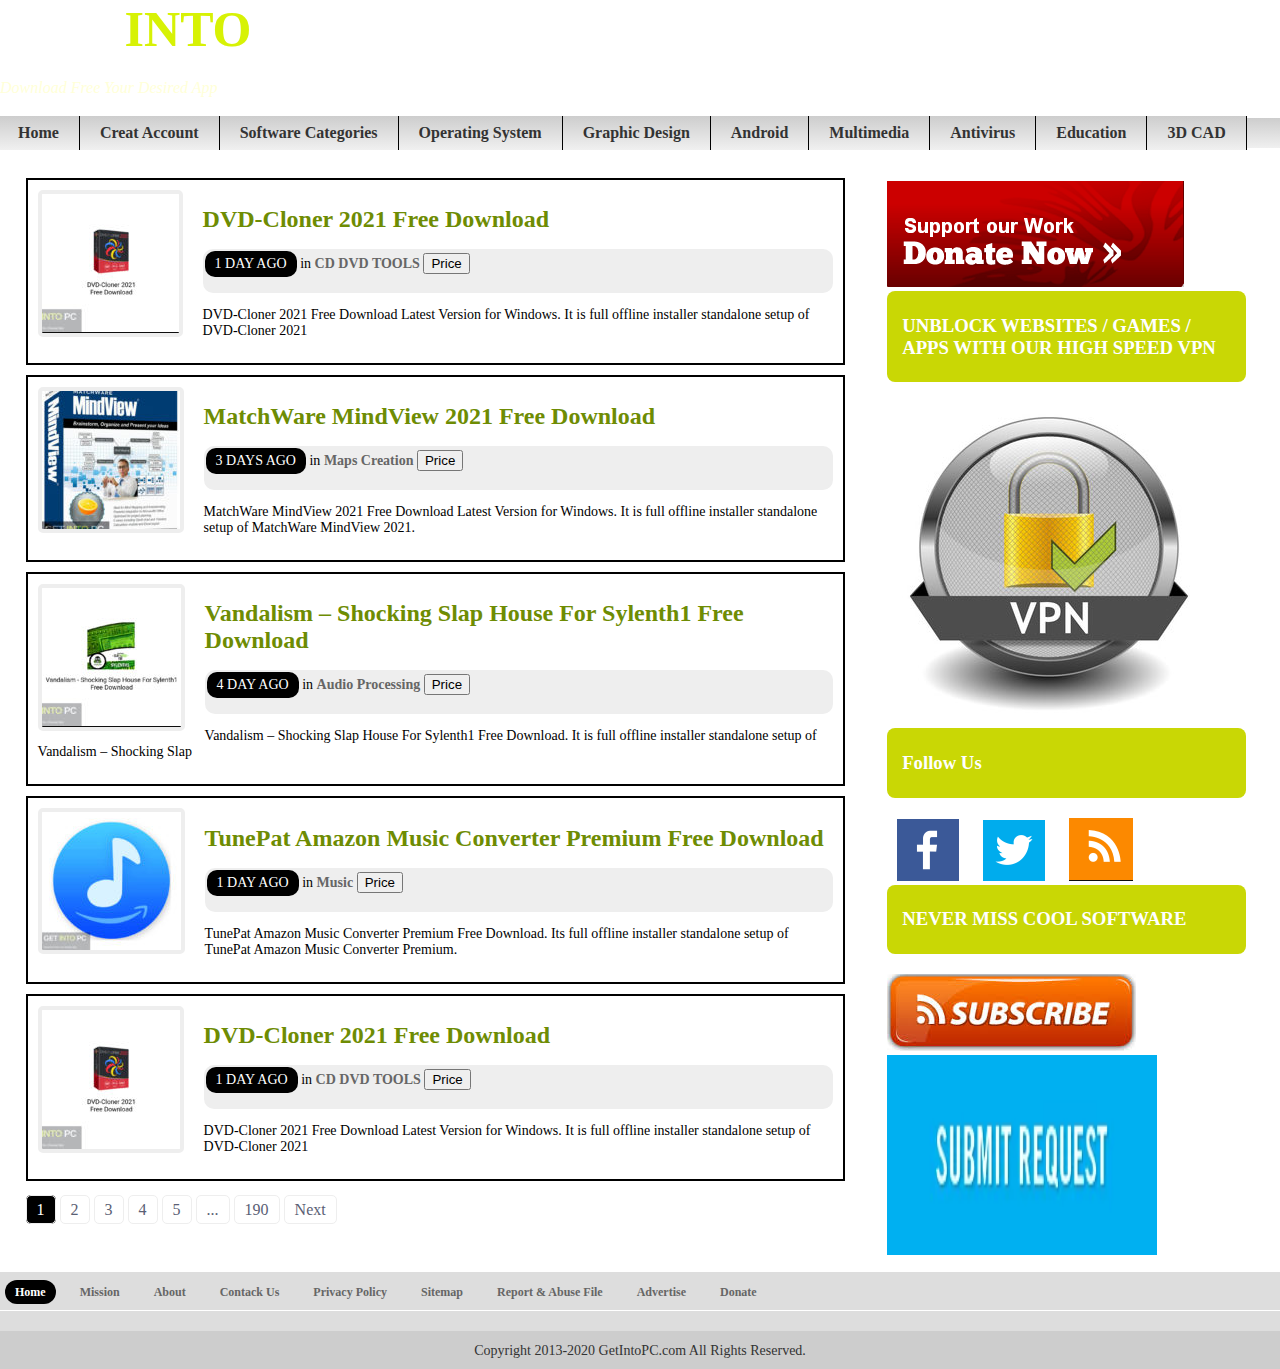
<file: index.html>
<!DOCTYPE html>
<html lang="en">

<head>
<meta charset="UTF-8">
<meta name="viewport" content="width=device-width, initial-scale=1">
<link rel="stylesheet" href="style.css">
<title>GET INTO PC</title>
</head>

<body>
<div>
<span class="logo logo-1" onmouseover = "style.color= 'red'" onmouseout = "style.color = 'white'">GET</span>
<span class="logo logo-2"onmouseover = "style.color= 'white'" onmouseout = "style.color = '#d7f205'">INTO</span>
<span class="logo logo-1" onmouseover = "style.color= 'red'" onmouseout = "style.color = 'white'">PC</span>

<div><span class="subtitle">Download Free Your Desired App</span></div>
</div>

<div class="nav">
<a class="nav-menu" href="#">Home</a>
<a class="nav-menu" href="form.html">Creat Account</a>
<a class="nav-menu" href="#">Software Categories</a>
<a class="nav-menu" href="#">Operating System</a>
<a class="nav-menu" href="#">Graphic Design</a>
<a class="nav-menu" href="#">Android</a>
<a class="nav-menu" href="#">Multimedia</a>
<a class="nav-menu" href="#">Antivirus</a>
<a class="nav-menu" href="#">Education</a>
<a class="nav-menu" href="#">3D CAD</a>
</div>

 <div class="content">
 <div class="main-content">
 <div class="item">
 <img class="feature-image" src="DVD.png" alt="Tst">
 
 <div class="details">
 <div>
 <a href="software-page.html">
 <h1>DVD-Cloner 2021 Free Download</h1>
 </a>
</div>

<div class="item-info">
<div class="item-date">1 DAY AGO</div>
in <a href="">CD DVD TOOLS</a>

<button onclick="Value()">Price</button>
<p id="fixed"></p>

<script>

function Value(){
    var discount=document.querySelector("#fixed");
    discount.innerHTML="750 TK";
}
</script>

</div>

<div>
<p>DVD-Cloner 2021 Free Download Latest Version for Windows. It is full offline installer standalone setup of DVD-Cloner 2021</p>
  
</div>
<div>
 

</div>
</div>
</div>
<div class="item">
<img class="feature-image" src="Mindview.png" alt="Tst">
<div class="details">
<div>
<a href="software-page.html">
<h1>MatchWare MindView 2021 Free Download</h1>
</a>
</div>

<div class="item-info">
<div class="item-date">3 DAYS AGO</div>
in <a href="">Maps Creation</a>

<button onclick="Value()">Price</button>
<p id="fixed"></p>

<script>

function Value(){
    var discount=document.querySelector("#fixed");
    discount.innerHTML="850 TK";
}
</script>

</div>

<div>
<p>MatchWare MindView 2021 Free Download Latest Version for Windows. It is full offline installer standalone setup of MatchWare MindView 2021.</p>
</div>
</div>
</div>
<div class="item">
<img class="feature-image" src="Vandalism.png" alt="Tst">
<div class="details">
<div>
<a href="software-page.html">
<h1>Vandalism – Shocking Slap House For Sylenth1 Free Download</h1>
</a>
</div>

<div class="item-info">
<div class="item-date">4 DAY AGO</div>
in <a href="">Audio Processing</a>

<button onclick="Value()">Price</button>
<p id="fixed"></p>

<script>

function Value(){
    var discount=document.querySelector("#fixed");
    discount.innerHTML="750 TK";
}
</script>
 </div>

<div>
<p>Vandalism – Shocking Slap House For Sylenth1 Free Download. It is full offline installer standalone setup of Vandalism – Shocking Slap</p>
</div>
 </div>
</div>
<div class="item">
<img class="feature-image" src="tune.png" alt="Tst">
 <div class="details">
 <div>
 <a href="software-page.html">
 <h1>TunePat Amazon Music Converter Premium Free Download</h1>
 </a>
 </div>

 <div class="item-info">
 <div class="item-date">1 DAY AGO</div> in <a href="">Music</a>
 <button onclick="Value()">Price</button>
<p id="fixed"></p>

<script>

function Value(){
    var discount=document.querySelector("#fixed");
    discount.innerHTML="750 TK";
}
</script>
 </div>

 <div>
<p>TunePat Amazon Music Converter Premium Free Download. Its full offline installer standalone setup of TunePat Amazon Music Converter Premium.</p>
</div>
</div>
</div>
<div class="item">
<img class="feature-image" src="DVD2.png" alt="Tst">
<div class="details">
<div>
<a href="software-page.html">
<h1>DVD-Cloner 2021 Free Download</h1>
</a>
</div>

<div class="item-info">
<div class="item-date">1 DAY AGO</div>
in <a href="">CD DVD TOOLS</a>
<button onclick="Value()">Price</button>
<p id="fixed"></p>

<script>

function Value(){
    var discount=document.querySelector("#fixed");
    discount.innerHTML="750 TK";
}
</script>
</div>

<div>
<p>DVD-Cloner 2021 Free Download Latest Version for Windows. It is full offline installer standalone setup of DVD-Cloner 2021</p>
</div>
</div>
</div>

<div class="pagination">
<span class="page active">1</span>
<a class="page" href="">2</a>
<a class="page" href="">3</a>
<a class="page" href="">4</a>
<a class="page" href="">5</a>
<span class="page">...</span>
<a class="page" href="">190</a>
<a class="page" href="">Next</a>
</div>

</div>
<div class="right-side">
<div class="right-content">

<img src="Screenshot_1.png" alt="">
<div class="title-banner">
<h3>UNBLOCK WEBSITES / GAMES / APPS WITH OUR HIGH SPEED VPN </h3>
</div>

<img src="VPN.png" alt="">

<div class="title-banner">
<h3>Follow Us</h3>
</div>
<div>

<a href="#">
<img src="facebook.png" alt="">
</a>
<a href="#">
<img src="twitter.png" alt="">
</a>
<a href="#"><img src="zeet.png" alt="">
</a>
</div>

<div class="title-banner">
<h3>NEVER MISS COOL SOFTWARE</h3>
</div>

<img src="Subscribe.png" alt="">


<img onmouseover="bigImg(this)" onmouseout="normalImg(this)" border="0" src="submit.png" alt="Smiley" width="270" height="200">
<script>function bigImg(x) {
		x.style.height = "90px";
		x.style.width = "360px";
		}

		function normalImg(x) {
		x.style.height = "60px";
		x.style.width = "240px";
		}
		</script>
</div>
</div>

<div class="bottom-nav">
<ul>
<li>
<a class="active" href="/">Home</a>
</li>
<li>
<a href="mission.html">Mission</a>
</li>
<li>
<a href="about.html">About</a>
</li>
<li>
<a href="contack.html">Contack Us</a>
</li>
<li>
<a href="policy.html">Privacy Policy</a>
</li>
<li>
<a href="sitemap.html">Sitemap</a>
</li>
<li>
<a href="report.html">Report & Abuse File</a>
</li>
<li>
<a href="advertise.html">Advertise</a>
</li>
<li>
<a href="donate.html">Donate</a>
</li>
</ul>
</div>
<div class="empty">

</div>
<div class="bottom-nav">

</div>

<div class="footer">
<span>Copyright 2013-2020 GetIntoPC.com All Rights Reserved.</span>
</div>

</div>



</body>

</html>
</file>
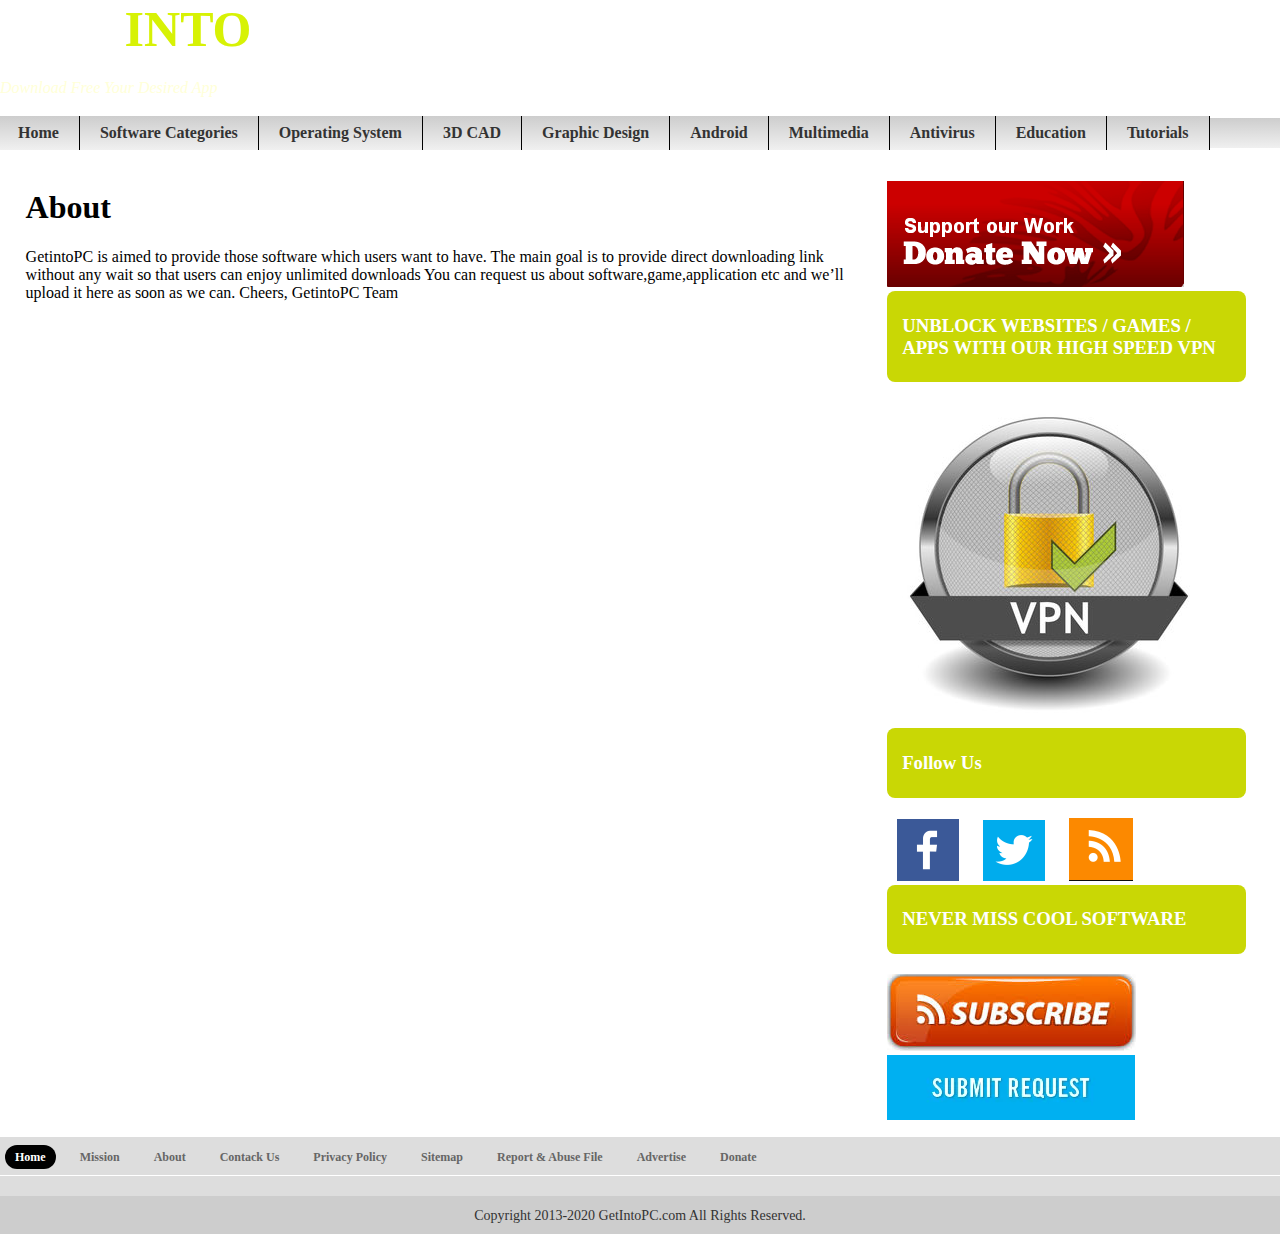
<file: about.html>
<!DOCTYPE html>
<html lang="en">

<head>
<meta charset="UTF-8">
<meta name="viewport" content="width=device-width, initial-scale=1">
<link rel="stylesheet" href="style.css">
<title>GET INTO PC</title>
</head>

<body>
<div>
<span class="logo logo-1">GET</span> <span class="logo logo-2">INTO</span> <span class="logo logo-1">PC</span>

<div><span class="subtitle">Download Free Your Desired App</span></div>
</div>

<div class="nav">
<a class="nav-menu" href="#">Home</a>
<a class="nav-menu" href="#">Software Categories</a>
<a class="nav-menu" href="#">Operating System</a>
<a class="nav-menu" href="#">3D CAD</a>
<a class="nav-menu" href="#">Graphic Design</a>
<a class="nav-menu" href="#">Android</a>
<a class="nav-menu" href="#">Multimedia</a>
<a class="nav-menu" href="#">Antivirus</a>
<a class="nav-menu" href="#">Education</a>
<a class="nav-menu" href="#">Tutorials</a>

</div>

 <div class="content">
 <div class="main-content">
 <h1>About</h1>

 <P>GetintoPC is aimed to provide those software which users want to have. 
 The main goal is to provide direct downloading link without any wait so that users can enjoy unlimited downloads You can request us about software,game,application etc and we’ll upload it here as soon as we can.
 Cheers, GetintoPC Team</P>

</div>
<div class="right-side">

<div class="right-content">
<img src="Screenshot_1.png" alt="">
<div class="title-banner">
<h3>UNBLOCK WEBSITES / GAMES / APPS WITH OUR HIGH SPEED VPN </h3>
</div>

<img src="VPN.png" alt="">

<div class="title-banner">
<h3>Follow Us</h3>
</div>
<div>

<a href="#">
<img src="facebook.png" alt="">
</a>
<a href="#">
<img src="twitter.png" alt="">
</a>
<a href="#">
<img src="zeet.png" alt="">
</a>
</div>

<div class="title-banner">
<h3>NEVER MISS COOL SOFTWARE</h3>
</div>

<img src="Subscribe.png" alt="">

<img src="submit.png" alt="">
 </div>
 </div>

 <div class="bottom-nav">
 <ul>
 <li>
 <a class="active" href="/">Home</a>
 </li>
 <li>
 <a href="mission.html">Mission</a>
 </li>
 <li>
 <a href="about.html">About</a>
 </li>
 <li>
<a href="contack.html">Contack Us</a>
</li>
<li>
<a href="policy.html">Privacy Policy</a>
</li>
<li>
<a href="sitemap.html">Sitemap</a>
</li>
<li>
<a href="report.html">Report & Abuse File</a>
</li>
<li>
<a href="advertise.html">Advertise</a>
</li>
<li>
<a href="donate.html">Donate</a>
</li>
</ul>
</div>
<div class="empty">

</div>
<div class="bottom-nav">

</div>

<div class="footer">
<span>Copyright 2013-2020 GetIntoPC.com All Rights Reserved.</span>
</div>

</div>



</body>

</html>
</file>
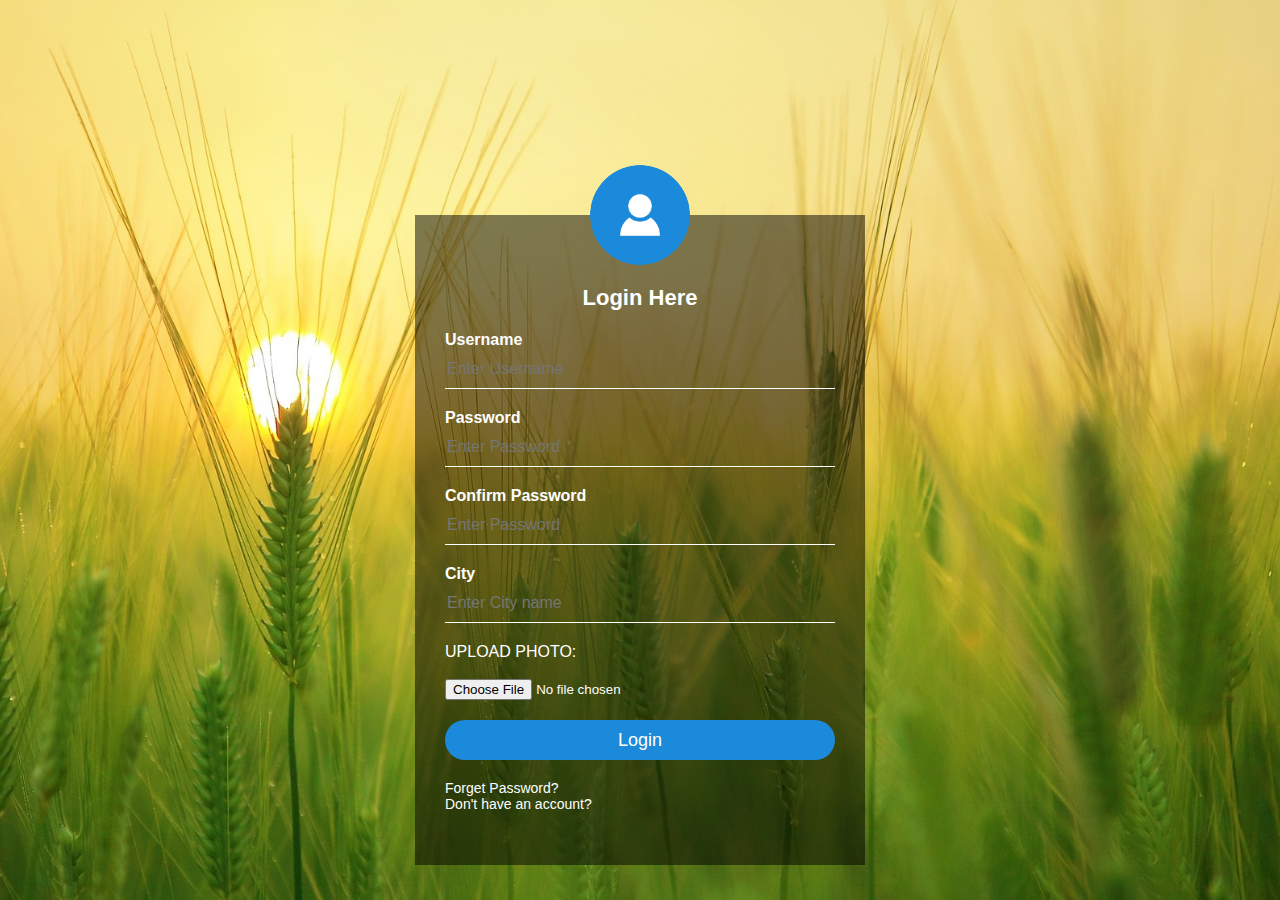
<file: form.html>
<html>
<head>
    <title> Transparent Login Form Design </title>
    <link rel="stylesheet" type="text/css" href="styl.css">
<script>
function myFunction1(){ 
alert("log in sucessfully");
} 
</script>	
</head>
    <body>
    <div class="login-box">
    <img src="avatar.png" class="avatar">
        <h1>Login Here</h1>
            <form onsubmit="myFunction1()">
            <p>Username</p>
            <input type="text" name="username" placeholder="Enter Username" required>
            <p>Password</p>
            <input type="password" name="password" placeholder="Enter Password" required>
            <p>Confirm Password</p>
            <input type="password" name="Confirm password" placeholder="Enter Password" required>
            <p>City</p>
            <input type="text" name="City" placeholder="Enter City name">
             
            <tr>
                <td align="center">UPLOAD PHOTO:</td><br><br>
                <td><input type="file" name="photo"></td>
                
                </tr><br>
               
               
            <input type="submit" name="submit" value="Login"><br>
            <a href="#">Forget Password?<br>Don't have an account?</a>    
            </form>
        
        
        </div>
    
    </body>
</html>
</file>
<file: style.css>
body {
	background: url("https://getintopc.com/wp-content/uploads/stains_texture_background_dark_50791_1920x1080.jpg")
		no-repeat center center fixed;
	background-size: cover;
	font-family: Segoe UI;
	max-width: 1440px;
	margin: 0px auto;
}

.logo {
	font-family: Verdana;
	font-weight: bold;
	font-size: 50px;
	margin: 0px 5px;
}

.logo-1 {
	color: #ffffff;
}
.logo-2 {
	color: #d7f205;
}

.subtitle {
	line-height: 60px;
	font-family: Verdana;
	color: #ffffd8;
	font-style: italic;
}

.nav {
	background-image: linear-gradient(rgb(205, 205, 205), rgb(240, 240, 240));
	margin-bottom: 20px;
}

.nav-menu {
	color: #333333;
	font-weight: bold;
	display: inline-block;
	background-image: linear-gradient(rgb(205, 205, 205), rgb(240, 240, 240));
	padding: 8px 20px;
	border-right: solid black 1px;
	margin: -2px;
	text-decoration: none;
}
.nav-menu:hover {
	color: #007cba;
	background-image: linear-gradient(rgb(240, 240, 240), rgb(280, 280, 280));
}

.content {
	background-color: white;
	width: 100%;
}

.main-content {
	display: inline-block;
	width: 64%;
	padding: 0% 2%;
}

.right-side {
	display: inline-block;
	vertical-align: top;
	width: 28%;
	padding: 1%;
}

.right-content {
	margin-left: auto;
	margin-right: auto;
}

.item {
	border: solid black 2px;
	padding: 10px;
	margin: 10px 0px;
}

.feature-image {
	float: left;
	margin-right: 20px;
	border: solid #eee 4px;
	border-radius: 5px;
}

/* .feature-image::after{
	content: "";
	display: inline;
	clear: left;
  } */

.details {
}

.details h1 {
	color: #6e8c03;
	font-size: 24px;
}
.details p {
	font-size: 14px;
}
.details a {
	text-decoration: none;
}

.item-info {
	overflow: hidden;
	border: solid #eee 2px;
	border-radius: 10px;
	background-color: #eee;
	font-size: 14px;
}
.item-date {
	background-color: Black;
	display: inline-block;
	color: white;
	padding: 5px 10px;
	border-radius: 10px;
}

.item-info a {
	font-weight: bold;
	color: #666;
}

.pagination {
	margin: 20px 0px;
}
.page {
	color: #5a6074;
	padding: 5px 10px;
	border: solid #eee 1px;
	border-radius: 5px;
	background: white;
	text-decoration: none;
}
.page:hover {
	color: white;
	background: black;
}

.pagination .active {
	color: white;
	background: black;
}

.bottom-nav {
	background-color: rgb(221, 221, 221);
	padding: 10px 0px;
}

.bottom-nav ul {
	padding: 0px;
	margin: 0px;
}
.bottom-nav ul li {
	display: inline-block;
}
.bottom-nav ul li a {
	color: #666;
	padding: 5px 10px;
	margin: 0px 5px;
	font-weight: bold;
	font-size: 12px;
	text-decoration: none;
}

.bottom-nav ul li a:hover {
	color: white;
	border-radius: 20px;
	background-color: black;
}

.bottom-nav ul li .active {
	color: white;
	border-radius: 20px;
	background-color: black;
}

.empty {
	height: 1px;
}

.footer {
	background-color: rgb(205, 205, 205);
	padding: 10px 0px;
	text-align: center;
}

.footer span {
	color: #333;
	font-size: 14px;
}

.title-banner {
	background-color: #c9d705;
	color: white;
	padding: 5px 15px;
	border-radius: 8px;
	margin-bottom: 20px;
}

.right-content a {
	text-decoration: none;
	margin: 0px 10px;
}
</file>
<file: styl.css>
body{
    margin: 0;
    padding: 0;
    height: 800px;
    background: url(image.jpg);
    background-size: cover;
    background-position: center;
    font-family: sans-serif;
}
.login-box{
    width: 450px;
    height: 650px;
    background: rgba(0, 0, 0, 0.5);
    color: #fff;
    top: 60%;
    left: 50%;
    position: absolute;
    transform: translate(-50%,-50%);
    box-sizing: border-box;
    padding: 70px 30px;
}
.avatar{
    width: 100px;
    height: 100px;
    border-radius: 50%;
    position: absolute;
    top: -50px;
    left: calc(50% - 50px);
}
h1{
    margin: 0;
    padding: 0 0 20px;
    text-align: center;
    font-size: 22px;
}
.login-box p{
    margin: 0;
    padding: 0;
    font-weight: bold;
}
.login-box input{
    width: 100%;
    margin-bottom: 20px;
}
.login-box input[type="text"], input[type="password"]
{
    border: none;
    border-bottom: 1px solid #fff;
    background: transparent;
    outline: none;
    height: 40px;
    color: #fff;
    font-size: 16px;
}
.login-box input[type="submit"]
{
    border: none;
    outline: none;
    height: 40px;
    background: #1c8adb;
    color: #fff;
    font-size: 18px;
    border-radius: 20px;
}
.login-box input[type="submit"]:hover
{
    cursor: pointer;
    background: #39dc79;
    color: #000;
}

.login-box a{
    text-decoration: none;
    font-size: 14px;
    color: #fff;
}
.login-box a:hover
{
    color: #39dc79;
}
</file>
